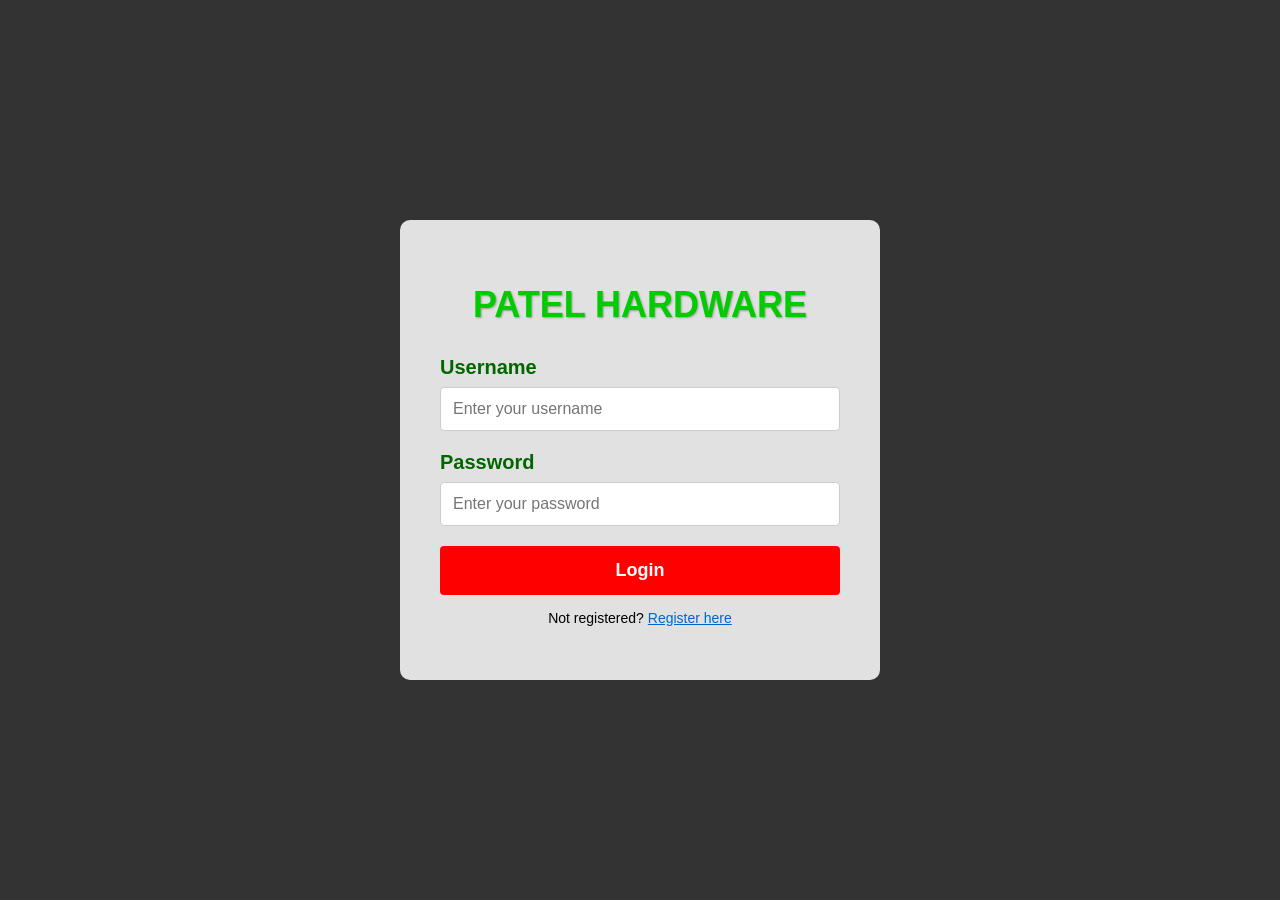
<file: patel-hardware/src/main/webapp/index.html>
<!DOCTYPE html>
<html lang="en">
<head>
    <meta charset="UTF-8">
    <meta name="viewport" content="width=device-width, initial-scale=1.0">
    <title>Patel Hardware - Login</title>
    <style>
        body {
            margin: 0;
            padding: 0;
            font-family: Arial, sans-serif;
            background: url('https://images.unsplash.com/photo-1557682250-33bd709cbe85?w=1200') center/cover no-repeat;
            background-color: #333;
            height: 100vh;
            display: flex;
            justify-content: center;
            align-items: center;
        }
        .container {
            background: rgba(255, 255, 255, 0.85);
            padding: 40px;
            border-radius: 10px;
            width: 400px;
            text-align: center;
        }
        h1 {
            color: #00cc00;
            font-size: 36px;
            margin-bottom: 30px;
            text-shadow: 1px 1px 2px rgba(0,0,0,0.3);
        }
        label {
            display: block;
            text-align: left;
            color: #006600;
            font-weight: bold;
            font-size: 20px;
            margin-bottom: 8px;
        }
        input[type="text"], input[type="password"] {
            width: 100%;
            padding: 12px;
            margin-bottom: 20px;
            border: 1px solid #ccc;
            border-radius: 4px;
            font-size: 16px;
            box-sizing: border-box;
        }
        .btn {
            width: 100%;
            padding: 14px;
            background-color: #ff0000;
            color: white;
            border: none;
            border-radius: 4px;
            font-size: 18px;
            cursor: pointer;
            font-weight: bold;
        }
        .btn:hover {
            background-color: #cc0000;
        }
        .register-link {
            margin-top: 15px;
            font-size: 14px;
        }
        .register-link a {
            color: #0066cc;
        }
        .error-msg {
            color: red;
            margin-bottom: 10px;
            display: none;
        }
    </style>
</head>
<body>
    <div class="container">
        <h1>PATEL HARDWARE</h1>

        <div id="errorMsg" class="error-msg"></div>

        <form id="loginForm" onsubmit="return handleLogin(event)">
            <label>Username</label>
            <input type="text" id="username" placeholder="Enter your username" required>

            <label>Password</label>
            <input type="password" id="password" placeholder="Enter your password" required>

            <button type="submit" class="btn">Login</button>
        </form>

        <p class="register-link">Not registered? <a href="register.html">Register here</a></p>
    </div>

    <script>
        // Handle the login form submission
        function handleLogin(event) {
            event.preventDefault();

            var username = document.getElementById('username').value;
            var password = document.getElementById('password').value;

            // Send login request as JSON
            fetch('api/login', {
                method: 'POST',
                headers: {
                    'Content-Type': 'application/json'
                },
                body: JSON.stringify({
                    username: username,
                    password: password
                })
            })
            .then(function(response) {
                return response.json();
            })
            .then(function(data) {
                if (data.success) {
                    // Redirect to main page on successful login
                    window.location.href = 'main.html';
                } else {
                    // Show error message
                    document.getElementById('errorMsg').textContent = data.message;
                    document.getElementById('errorMsg').style.display = 'block';
                }
            })
            .catch(function(error) {
                document.getElementById('errorMsg').textContent = 'Connection error. Please try again.';
                document.getElementById('errorMsg').style.display = 'block';
            });

            return false;
        }
    </script>
</body>
</html>
</file>
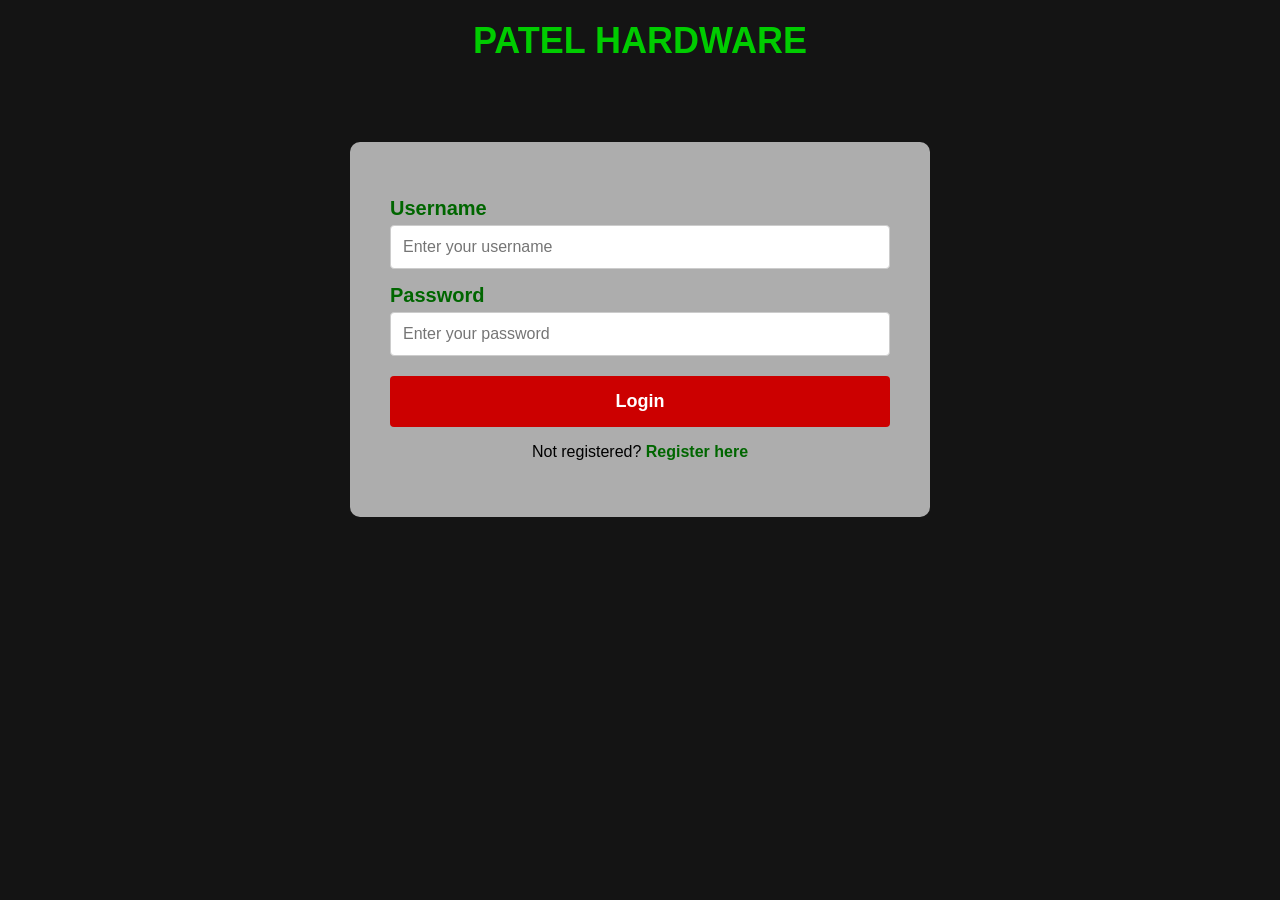
<file: patel-hardware/src/main/webapp/login.html>
<!DOCTYPE html>
<html lang="en">
<head>
    <meta charset="UTF-8">
    <meta name="viewport" content="width=device-width, initial-scale=1.0">
    <title>Login - Patel Hardware</title>
    <style>
        body {
            margin: 0;
            padding: 0;
            font-family: Arial, sans-serif;
            background: url('') no-repeat center center fixed;
            background-size: cover;
            background-color: #333;
        }
        .overlay {
            position: fixed;
            top: 0; left: 0; right: 0; bottom: 0;
            background: rgba(0,0,0,0.6);
            z-index: 0;
        }
        .container {
            position: relative;
            z-index: 1;
            max-width: 500px;
            margin: 80px auto;
            background: rgba(200,200,200,0.85);
            padding: 40px;
            border-radius: 10px;
        }
        h1 {
            text-align: center;
            color: #00cc00;
            font-size: 36px;
            text-transform: uppercase;
            margin-bottom: 30px;
        }
        label {
            display: block;
            color: #006600;
            font-weight: bold;
            font-size: 20px;
            margin-top: 15px;
        }
        input[type="text"],
        input[type="password"] {
            width: 100%;
            padding: 12px;
            margin-top: 5px;
            box-sizing: border-box;
            border: 1px solid #ccc;
            border-radius: 4px;
            font-size: 16px;
        }
        .login-btn {
            width: 100%;
            padding: 15px;
            margin-top: 20px;
            background-color: #cc0000;
            color: white;
            border: none;
            font-size: 18px;
            font-weight: bold;
            cursor: pointer;
            border-radius: 4px;
        }
        .login-btn:hover {
            background-color: #990000;
        }
        .register-link {
            text-align: center;
            margin-top: 15px;
        }
        .register-link a {
            color: #006600;
            text-decoration: none;
            font-weight: bold;
        }
        .register-link a:hover {
            text-decoration: underline;
        }
    </style>
</head>
<body>
    <div class="overlay"></div>
    <h1 style="position:relative; z-index:1; text-align:center; color:#00cc00; margin-top:20px;">PATEL HARDWARE</h1>
    <div class="container">
        <form action="login" method="post">
            <label>Username</label>
            <input type="text" name="username" placeholder="Enter your username" required>

            <label>Password</label>
            <input type="password" name="password" placeholder="Enter your password" required>

            <button type="submit" class="login-btn">Login</button>
        </form>
        <div class="register-link">
            <p>Not registered? <a href="register.html">Register here</a></p>
        </div>
    </div>
</body>
</html>
</file>
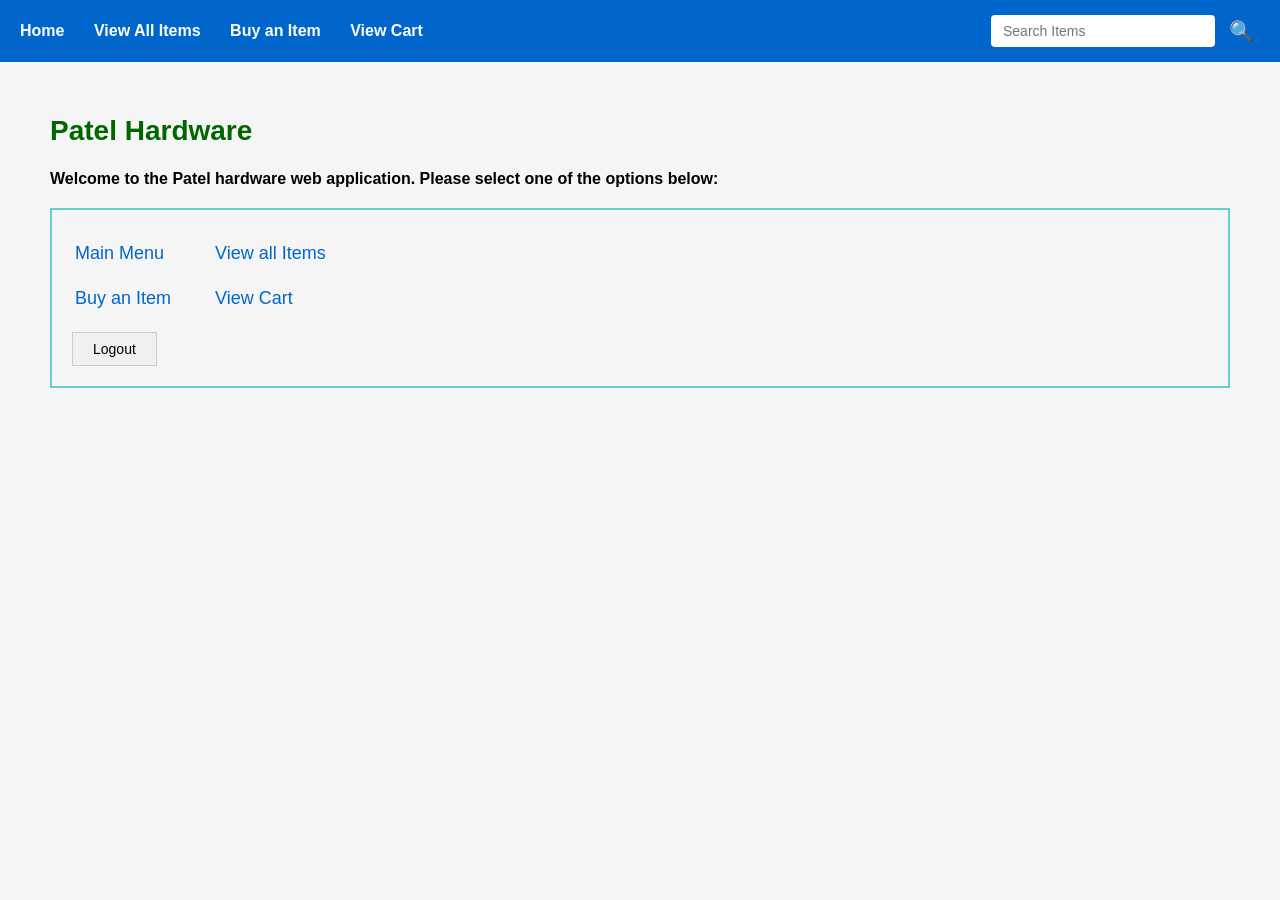
<file: patel-hardware/src/main/webapp/main.html>
<!DOCTYPE html>
<html lang="en">
<head>
    <meta charset="UTF-8">
    <meta name="viewport" content="width=device-width, initial-scale=1.0">
    <title>Patel Hardware - Home</title>
    <style>
        body {
            margin: 0;
            padding: 0;
            font-family: Arial, sans-serif;
            background-color: #f5f5f5;
        }
        .navbar {
            background-color: #0066cc;
            padding: 15px 20px;
            display: flex;
            align-items: center;
            justify-content: space-between;
        }
        .navbar a {
            color: white;
            text-decoration: none;
            font-weight: bold;
            margin-right: 25px;
            font-size: 16px;
        }
        .navbar a:hover {
            text-decoration: underline;
        }
        .search-box {
            display: flex;
            align-items: center;
        }
        .search-box input {
            padding: 8px 12px;
            font-size: 14px;
            border: none;
            border-radius: 4px;
            width: 200px;
        }
        .search-box button {
            background: none;
            border: none;
            color: white;
            font-size: 20px;
            cursor: pointer;
            margin-left: 8px;
        }
        .content {
            padding: 30px 50px;
        }
        h2 {
            color: #006600;
            font-size: 28px;
        }
        .menu-table {
            border: 2px solid #66cccc;
            padding: 20px;
            margin-top: 20px;
        }
        .menu-table a {
            color: #0066cc;
            text-decoration: none;
            font-size: 18px;
            display: inline-block;
            margin: 10px 40px 10px 0;
        }
        .menu-table a:hover {
            text-decoration: underline;
        }
        .logout-btn {
            padding: 8px 20px;
            background-color: #f0f0f0;
            border: 1px solid #ccc;
            cursor: pointer;
            font-size: 14px;
            margin-top: 10px;
        }
        .logout-btn:hover {
            background-color: #ddd;
        }
    </style>
</head>
<body>

    <!-- Navigation bar -->
    <div class="navbar">
        <div>
            <a href="main.html">Home</a>
            <a href="viewall.html">View All Items</a>
            <a href="buy.html">Buy an Item</a>
            <a href="viewcart.html">View Cart</a>
        </div>
        <div class="search-box">
            <input type="text" id="searchInput" placeholder="Search Items">
            <button onclick="searchItems()">&#128269;</button>
        </div>
    </div>

    <!-- Main content -->
    <div class="content">
        <h2>Patel Hardware</h2>
        <p><b>Welcome to the Patel hardware web application. Please select one of the options below:</b></p>

        <div class="menu-table">
            <table>
                <tr>
                    <td><a href="main.html">Main Menu</a></td>
                    <td><a href="viewall.html">View all Items</a></td>
                </tr>
                <tr>
                    <td><a href="buy.html">Buy an Item</a></td>
                    <td><a href="viewcart.html">View Cart</a></td>
                </tr>
            </table>
            <button class="logout-btn" onclick="logout()">Logout</button>
        </div>
    </div>

    <script>
        // Search items function
        function searchItems() {
            var query = document.getElementById('searchInput').value;
            if (query.trim() !== '') {
                window.location.href = 'search.html?query=' + encodeURIComponent(query);
            }
        }

        // Handle Enter key in search box
        document.getElementById('searchInput').addEventListener('keypress', function(e) {
            if (e.key === 'Enter') {
                searchItems();
            }
        });

        // Logout function
        function logout() {
            fetch('api/main', {
                method: 'POST'
            })
            .then(function(response) {
                return response.json();
            })
            .then(function(data) {
                window.location.href = 'index.html';
            })
            .catch(function(error) {
                window.location.href = 'index.html';
            });
        }
    </script>
</body>
</html>
</file>
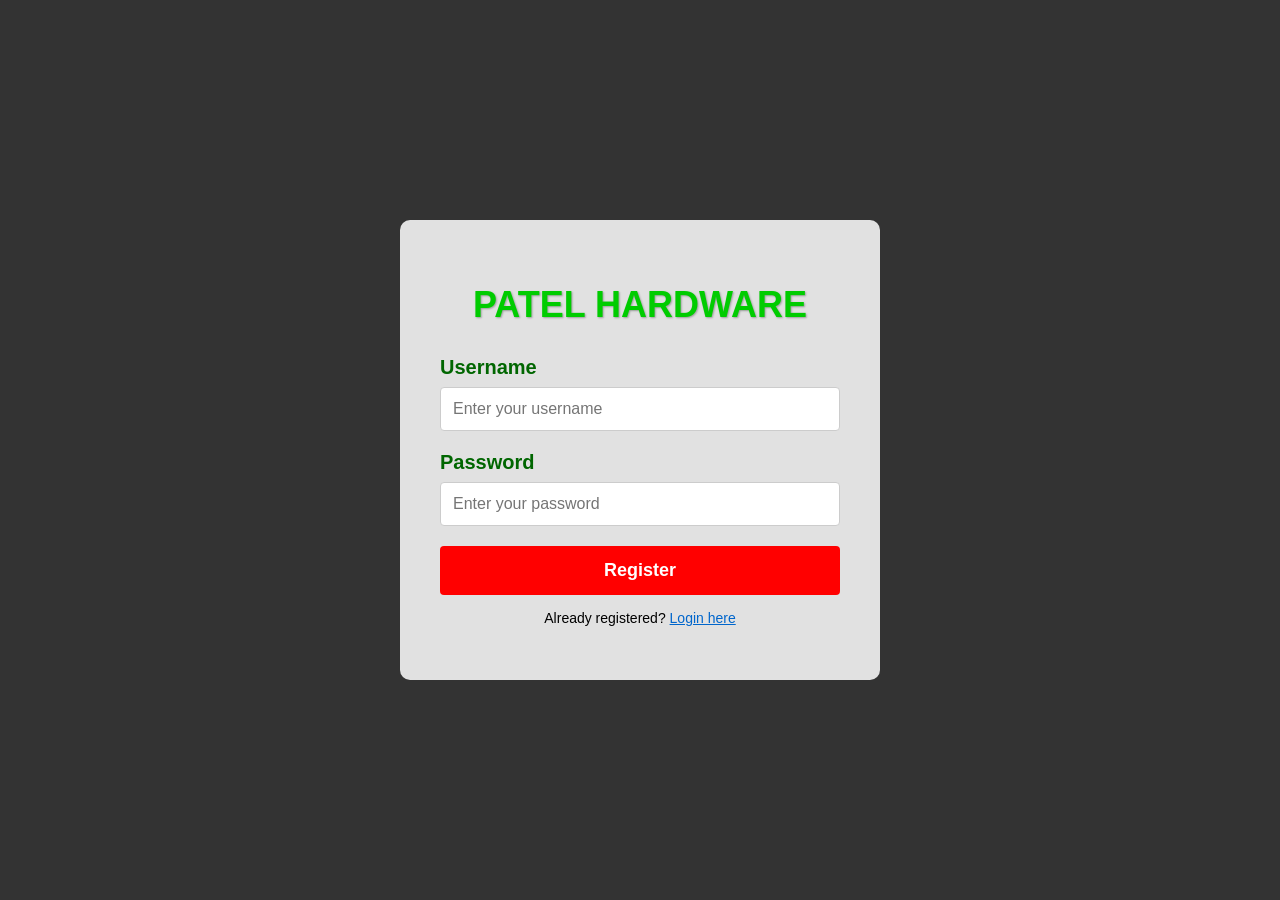
<file: patel-hardware/src/main/webapp/register.html>
<!DOCTYPE html>
<html lang="en">
<head>
    <meta charset="UTF-8">
    <meta name="viewport" content="width=device-width, initial-scale=1.0">
    <title>Patel Hardware - Register</title>
    <style>
        body {
            margin: 0;
            padding: 0;
            font-family: Arial, sans-serif;
            background: url('https://images.unsplash.com/photo-1557682250-33bd709cbe85?w=1200') center/cover no-repeat;
            background-color: #333;
            height: 100vh;
            display: flex;
            justify-content: center;
            align-items: center;
        }
        .container {
            background: rgba(255, 255, 255, 0.85);
            padding: 40px;
            border-radius: 10px;
            width: 400px;
            text-align: center;
        }
        h1 {
            color: #00cc00;
            font-size: 36px;
            margin-bottom: 30px;
            text-shadow: 1px 1px 2px rgba(0,0,0,0.3);
        }
        label {
            display: block;
            text-align: left;
            color: #006600;
            font-weight: bold;
            font-size: 20px;
            margin-bottom: 8px;
        }
        input[type="text"], input[type="password"] {
            width: 100%;
            padding: 12px;
            margin-bottom: 20px;
            border: 1px solid #ccc;
            border-radius: 4px;
            font-size: 16px;
            box-sizing: border-box;
        }
        .btn {
            width: 100%;
            padding: 14px;
            background-color: #ff0000;
            color: white;
            border: none;
            border-radius: 4px;
            font-size: 18px;
            cursor: pointer;
            font-weight: bold;
        }
        .btn:hover {
            background-color: #cc0000;
        }
        .login-link {
            margin-top: 15px;
            font-size: 14px;
        }
        .login-link a {
            color: #0066cc;
        }
        .message {
            margin-bottom: 10px;
            display: none;
            padding: 8px;
            border-radius: 4px;
        }
        .success { color: green; background: #e6ffe6; }
        .error { color: red; background: #ffe6e6; }
    </style>
</head>
<body>
    <div class="container">
        <h1>PATEL HARDWARE</h1>

        <div id="message" class="message"></div>

        <form id="registerForm" onsubmit="return handleRegister(event)">
            <label>Username</label>
            <input type="text" id="username" placeholder="Enter your username" required>

            <label>Password</label>
            <input type="password" id="password" placeholder="Enter your password" required>

            <button type="submit" class="btn">Register</button>
        </form>

        <p class="login-link">Already registered? <a href="index.html">Login here</a></p>
    </div>

    <script>
        // Handle the registration form submission
        function handleRegister(event) {
            event.preventDefault();

            var username = document.getElementById('username').value;
            var password = document.getElementById('password').value;

            // Send registration request as JSON
            fetch('api/register', {
                method: 'POST',
                headers: {
                    'Content-Type': 'application/json'
                },
                body: JSON.stringify({
                    username: username,
                    password: password
                })
            })
            .then(function(response) {
                return response.json();
            })
            .then(function(data) {
                var msgDiv = document.getElementById('message');
                msgDiv.textContent = data.message;
                msgDiv.style.display = 'block';

                if (data.success) {
                    msgDiv.className = 'message success';
                    // Redirect to login after 2 seconds
                    setTimeout(function() {
                        window.location.href = 'index.html';
                    }, 2000);
                } else {
                    msgDiv.className = 'message error';
                }
            })
            .catch(function(error) {
                var msgDiv = document.getElementById('message');
                msgDiv.textContent = 'Connection error. Please try again.';
                msgDiv.className = 'message error';
                msgDiv.style.display = 'block';
            });

            return false;
        }
    </script>
</body>
</html>
</file>
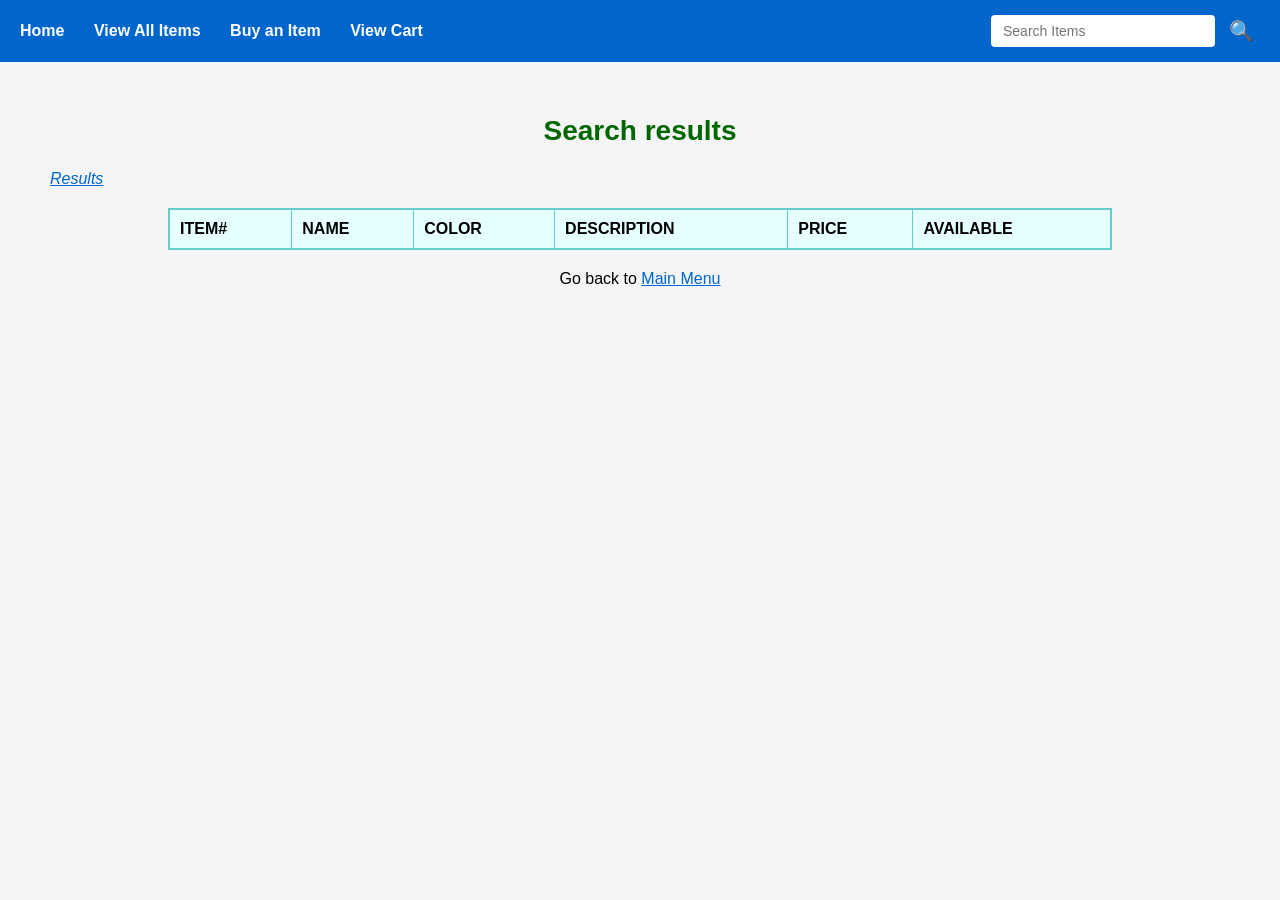
<file: patel-hardware/src/main/webapp/search.html>
<!DOCTYPE html>
<html lang="en">
<head>
    <meta charset="UTF-8">
    <meta name="viewport" content="width=device-width, initial-scale=1.0">
    <title>Patel Hardware - Search Results</title>
    <style>
        body {
            margin: 0;
            padding: 0;
            font-family: Arial, sans-serif;
            background-color: #f5f5f5;
        }
        .navbar {
            background-color: #0066cc;
            padding: 15px 20px;
            display: flex;
            align-items: center;
            justify-content: space-between;
        }
        .navbar a {
            color: white;
            text-decoration: none;
            font-weight: bold;
            margin-right: 25px;
            font-size: 16px;
        }
        .navbar a:hover {
            text-decoration: underline;
        }
        .search-box {
            display: flex;
            align-items: center;
        }
        .search-box input {
            padding: 8px 12px;
            font-size: 14px;
            border: none;
            border-radius: 4px;
            width: 200px;
        }
        .search-box button {
            background: none;
            border: none;
            color: white;
            font-size: 20px;
            cursor: pointer;
            margin-left: 8px;
        }
        .content {
            padding: 30px 50px;
        }
        h2 {
            color: #006600;
            text-align: center;
            font-size: 28px;
        }
        .results-label {
            color: #0066cc;
            font-style: italic;
            text-decoration: underline;
        }
        table {
            width: 80%;
            margin: 20px auto;
            border-collapse: collapse;
            border: 2px solid #66cccc;
        }
        th, td {
            border: 1px solid #66cccc;
            padding: 10px;
            text-align: left;
        }
        th {
            background-color: #e6ffff;
            font-weight: bold;
        }
        .no-results {
            text-align: center;
            color: #666;
            margin-top: 20px;
        }
        .back-link {
            text-align: center;
            margin-top: 20px;
        }
        .back-link a {
            color: #0066cc;
        }
    </style>
</head>
<body>

    <!-- Navigation bar -->
    <div class="navbar">
        <div>
            <a href="main.html">Home</a>
            <a href="viewall.html">View All Items</a>
            <a href="buy.html">Buy an Item</a>
            <a href="viewcart.html">View Cart</a>
        </div>
        <div class="search-box">
            <input type="text" id="searchInput" placeholder="Search Items">
            <button onclick="doSearch()">&#128269;</button>
        </div>
    </div>

    <!-- Content area -->
    <div class="content">
        <h2>Search results</h2>
        <p class="results-label">Results</p>

        <table id="resultsTable">
            <thead>
                <tr>
                    <th>ITEM#</th>
                    <th>NAME</th>
                    <th>COLOR</th>
                    <th>DESCRIPTION</th>
                    <th>PRICE</th>
                    <th>AVAILABLE</th>
                </tr>
            </thead>
            <tbody id="resultsBody">
                <!-- Search results will be loaded here -->
            </tbody>
        </table>

        <div id="noResults" class="no-results" style="display:none;">No items found.</div>

        <p class="back-link">Go back to <a href="main.html">Main Menu</a></p>
    </div>

    <script>
        // Get search query from URL parameter
        window.onload = function() {
            var params = new URLSearchParams(window.location.search);
            var query = params.get('query');

            if (query) {
                document.getElementById('searchInput').value = query;
                searchItems(query);
            }
        };

        // Fetch search results from the server
        function searchItems(query) {
            fetch('api/search?query=' + encodeURIComponent(query))
            .then(function(response) {
                return response.json();
            })
            .then(function(data) {
                if (data.success) {
                    var tbody = document.getElementById('resultsBody');
                    tbody.innerHTML = '';

                    if (data.results.length === 0) {
                        document.getElementById('noResults').style.display = 'block';
                        document.getElementById('resultsTable').style.display = 'none';
                        return;
                    }

                    data.results.forEach(function(item) {
                        var row = document.createElement('tr');
                        row.innerHTML = '<td>' + item.itemId + '</td>' +
                            '<td>' + item.name + '</td>' +
                            '<td>' + item.color + '</td>' +
                            '<td>' + item.description + '</td>' +
                            '<td>R' + item.price.toFixed(0) + '</td>' +
                            '<td>' + item.available + '</td>';
                        tbody.appendChild(row);
                    });
                } else {
                    document.getElementById('noResults').textContent = data.message;
                    document.getElementById('noResults').style.display = 'block';
                }
            })
            .catch(function(error) {
                document.getElementById('noResults').textContent = 'Error searching items.';
                document.getElementById('noResults').style.display = 'block';
            });
        }

        // New search from search box
        function doSearch() {
            var query = document.getElementById('searchInput').value;
            if (query.trim() !== '') {
                searchItems(query);
            }
        }

        document.getElementById('searchInput').addEventListener('keypress', function(e) {
            if (e.key === 'Enter') {
                doSearch();
            }
        });
    </script>
</body>
</html>
</file>
